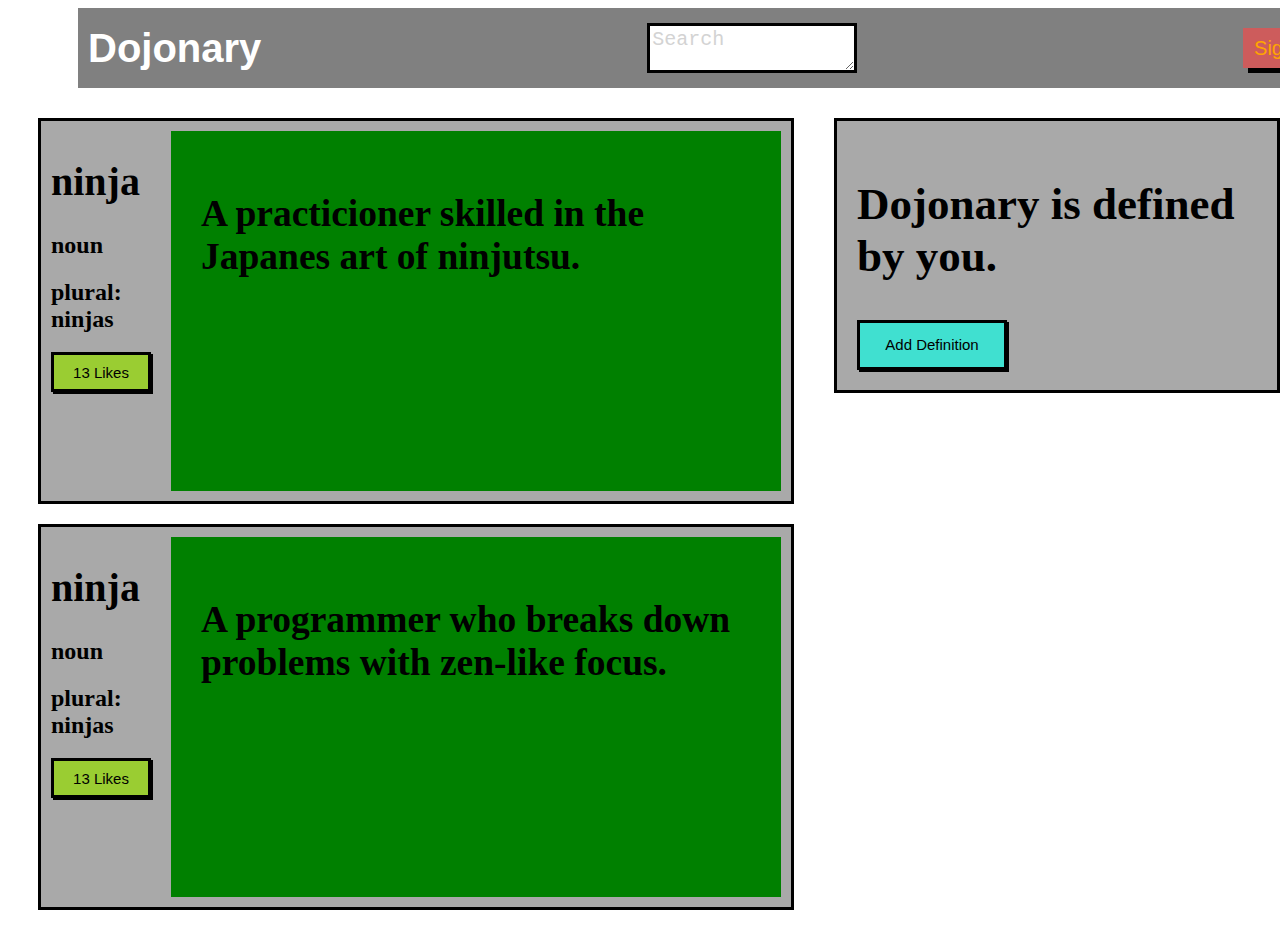
<file: BUTTON_CLICKER/index.html>
<!DOCTYPE html>
<html lang="en">
<head>
    <meta charset="UTF-8">
    <meta http-equiv="X-UA-Compatible" content="IE=edge">
    <meta name="viewport" content="width=device-width, initial-scale=1.0">
    <title>Dojonary</title>
    <link rel="stylesheet" href="style.css">
    <script src="button-clicker.js"></script>
</head>
<body>
    <div class="nav">
        <h1 class="nav-title">Dojonary</h1>
        <textarea name="search" id="search" cols="30" rows="10">Search</textarea>        
        <button onclick="turnOff(this)" class="button1">Sign Out</button>
    </div class:"nav"> 
    <div class="container">
        <div class="row1">
            <div class="block1">
                <div class="ninja">
                    <h1>ninja</h1>
                    <h2>noun</h2>
                    <h2>plural: ninjas</h2>
                    <button onclick="alert('ninja was liked')" class="button2">13 Likes</button>
                </div>
                <div class="definition">
                    <h2>A practicioner skilled in the Japanes art of ninjutsu.</h2>
                </div>
            </div>
            <div class="block1">
                <div class="ninja">
                    <h1>ninja</h1>
                    <h2>noun</h2>
                    <h2>plural: ninjas</h2>
                    <button onclick="alert('ninja was liked')" class="button2">13 Likes</button>
                </div>
                <div class="definition">
                    <h2>A programmer who breaks down problems with zen-like focus.</h2>
                </div>
            </div>
        </div>
        <div class="row2">
            <div class="block2">
                <h2>Dojonary is defined by you.</h2>
                <button onclick="hide(this)" class="button3">Add Definition</button>
            </div>
        </div>
    </div> 
    
</body>
</html>
</file>
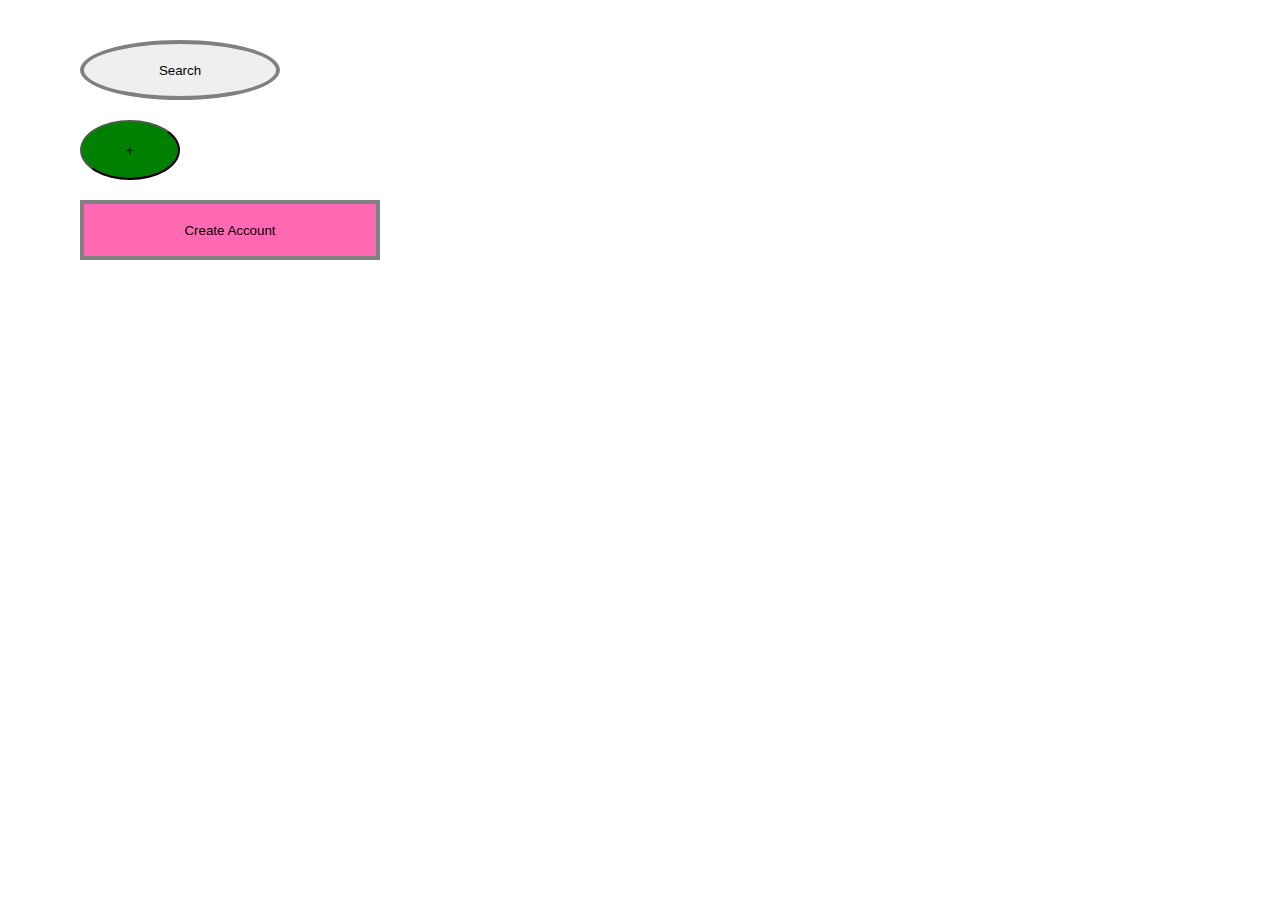
<file: BUTTON_UP/index.html>
<!DOCTYPE html>
<html lang="en">
<head>
    <meta charset="UTF-8">
    <meta http-equiv="X-UA-Compatible" content="IE=edge">
    <meta name="viewport" content="width=device-width, initial-scale=1.0">
    <title>CSS Library</title>
    <link rel="stylesheet" href="./style.css">
</head>
<body>
    <div class="container">
        
        <button class="button1">Search</button>
        <button class="button2">+</button>
        <button class="button3">Create Account</button>   
    </div>
</body>
</html>
</file>
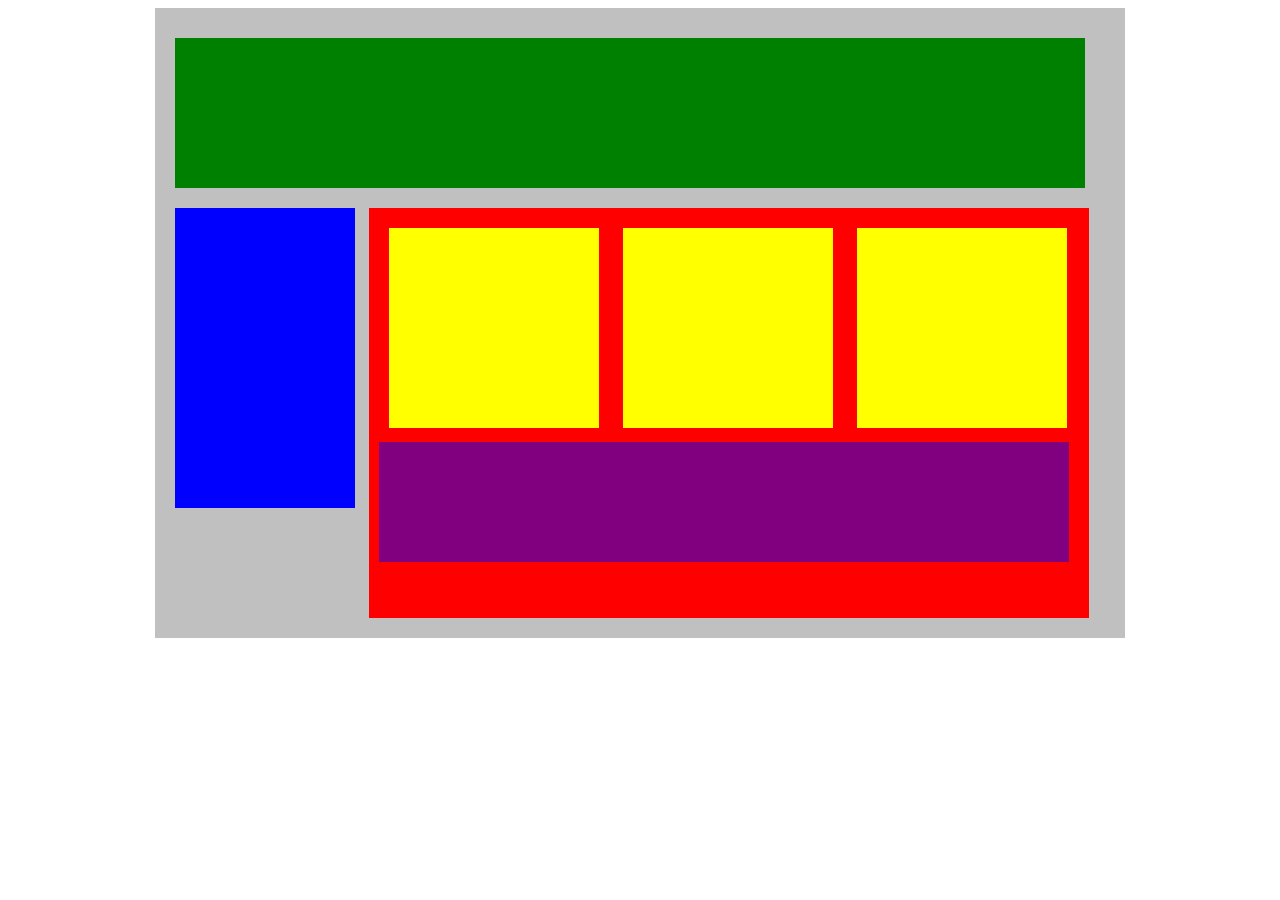
<file: FLEX_OUR_BLOCKS/index.html>
<!DOCTYPE html>
<html lang="en">
<head>
    <title>Position Practice</title>
    <link rel="stylesheet" type="text/css" href="style.css">
</head>
<body>
    <div class="container">
        <div class="top-nav"></div>
        <div class="row">
            <div class="side-nav"></div>
            <div class="main">
                <div class="row">
                    <div class="sub-content"></div>
                    <div class="sub-content"></div>
                    <div class="sub-content"></div>
                </div>
                <div id="advertisement"></div>
            </div>
        </div>
    </div>
</body>
</html>
</file>
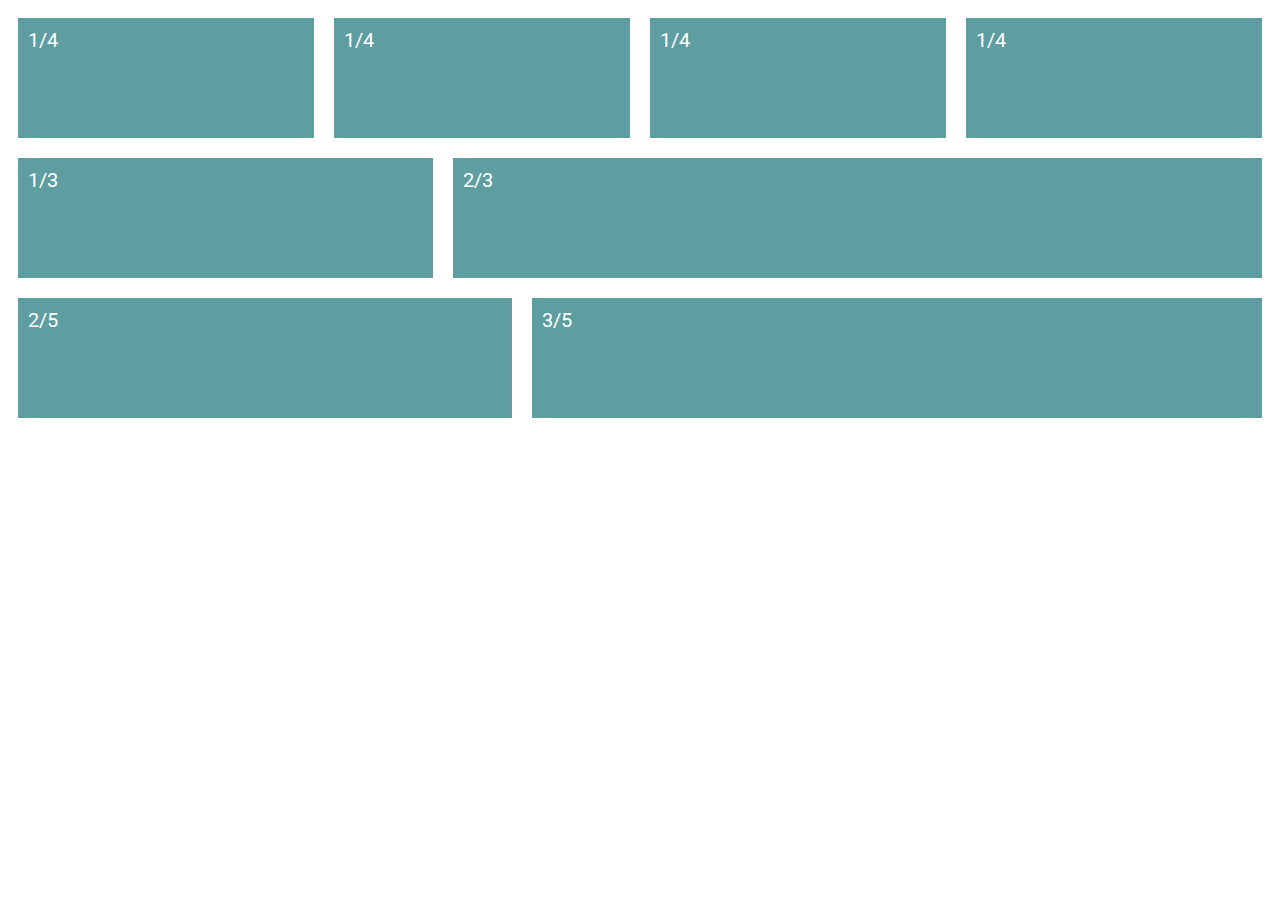
<file: FLEXIBLE-COLUMNS/index.html>
<!DOCTYPE html>
<html lang="en">
<head>
    <meta charset="UTF-8">
    <meta http-equiv="X-UA-Compatible" content="IE=edge">
    <meta name="viewport" content="width=device-width, initial-scale=1.0">
    <title>Flexible Columns</title>
    <link rel="stylesheet" href="style.css">
    <link href="https://fonts.googleapis.com/css2?family=Roboto:ital,wght@0,100;0,300;0,400;0,700;0,900;1,100;1,300;1,400;1,500;1,700;1,900&display=swap" rel="stylesheet">
</head>
<body>
    <div class="row">
        <div class="col">1/4</div>
        <div class="col">1/4</div>
        <div class="col">1/4</div>
        <div class="col">1/4</div>
    </div>
    <div class="row">
        <div class="col">1/3</div> 
        <div class="col-2">2/3</div>
    </div>
    <div class="row">
        <div class="col-2">2/5</div>
        <div class="col-3">3/5</div>
    </div>
    
    
    
</body>
</html>
</file>
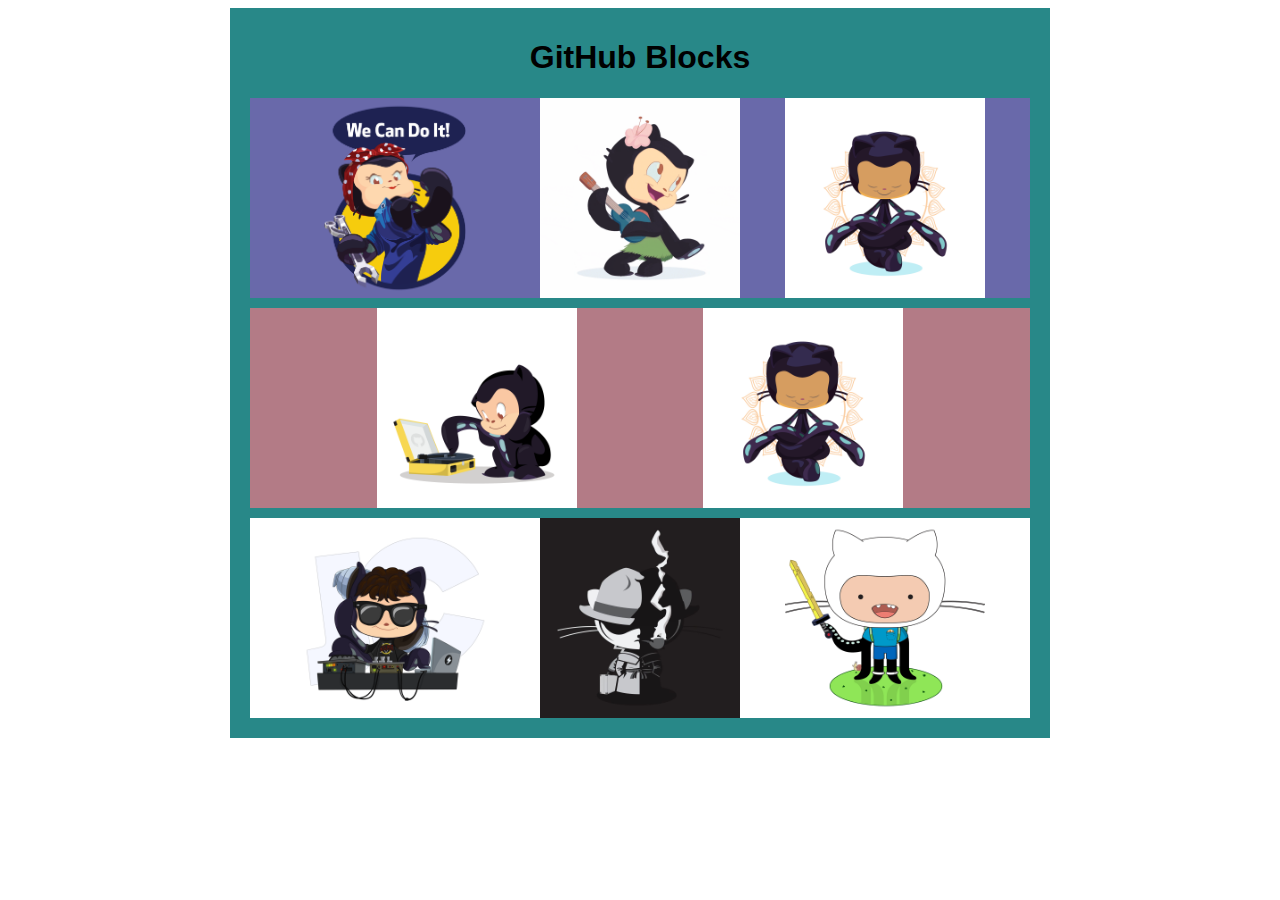
<file: GitHub_Blocks/index.html>
<!DOCTYPE html>
<html lang="en">

<head>
    <meta charset="UTF-8">
    <meta http-equiv="X-UA-Compatible" content="IE=edge">
    <meta name="viewport" content="width=device-width, initial-scale=1.0">
    <title>GitHub Blocks</title>
    <link rel="stylesheet" href="style.css">
</head>

<body>
    <div class="container">
        <h1>GitHub Blocks</h1>
        <div class="blue">

            <img src="./Images/mona-the-rivetertocat.png" alt=" cat1" class="octocat">
            <img src="./Images/hula_loop_octodex03.gif" alt="cat2" class="octocat">
            <img src="./Images/yogitocat.png" alt="cat3" class="octocat">

        </div>
        <div id="pink">

            <img src="./Images/vinyltocat.png" alt="cat4" class="octocat">
            <img src="./Images/yogitocat.png" alt="cat5" class="octocat">

        </div>
        <div id="white">

            <img src="./Images/catstello.png" alt="cat6" class="octocat">
            <img src="./Images/privateinvestocat.jpg" alt="cat7" class="octocat">
            <img src="./Images/adventure-cat.png" alt="cat8" class="octocat">

        </div>
    </div>
</body>

</html>
</file>
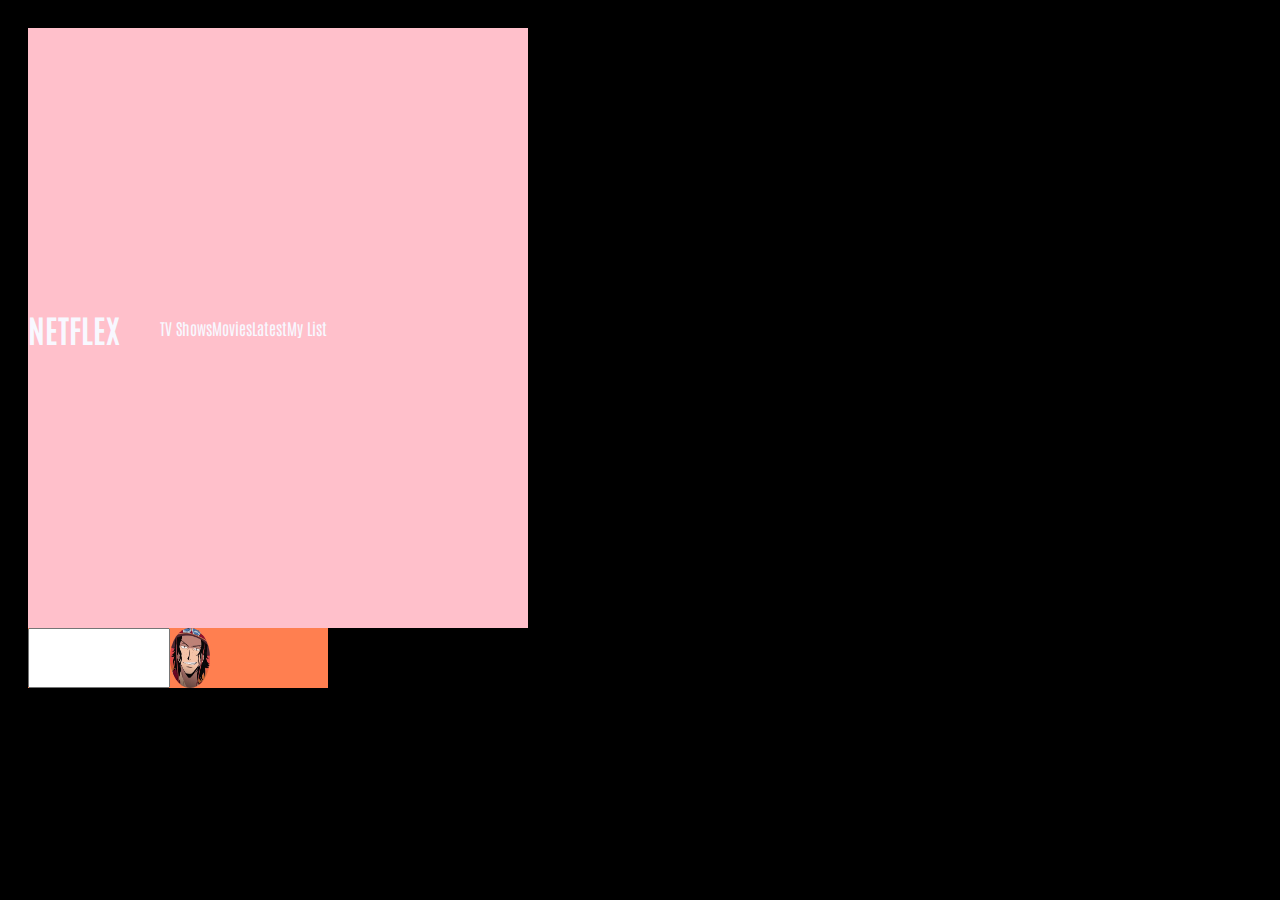
<file: NETFLEX/index.html>
<html lang="en"><head>
    <meta charset="UTF-8">
    <meta http-equiv="X-UA-Compatible" content="IE=edge">
    <meta name="viewport" content="width=device-width, initial-scale=1.0">
    <title>NetFlex</title>
    <link rel="stylesheet" href="style.css">
    <link rel="preconnect" href="https://fonts.gstatic.com">
    <link href="https://fonts.googleapis.com/css2?family=Antonio&amp;display=swap" rel="stylesheet">
</head>
<body>
    <div id="navbar">
        <div id= "navleft">
            <h1>NETFLEX</h1>
            <ul>
                <li>TV Shows</li>
                <li>Movies</li>
                <li>Latest</li>
                <li>My List</li>
            </ul>
        </div>
        <div id="navright">
            <input type="text" name="search" id="search">
            <img src="./aceIcon.jpg" alt="aceIcon" id="icon">
        </div>
    </div>
    

</body></html>
</file>
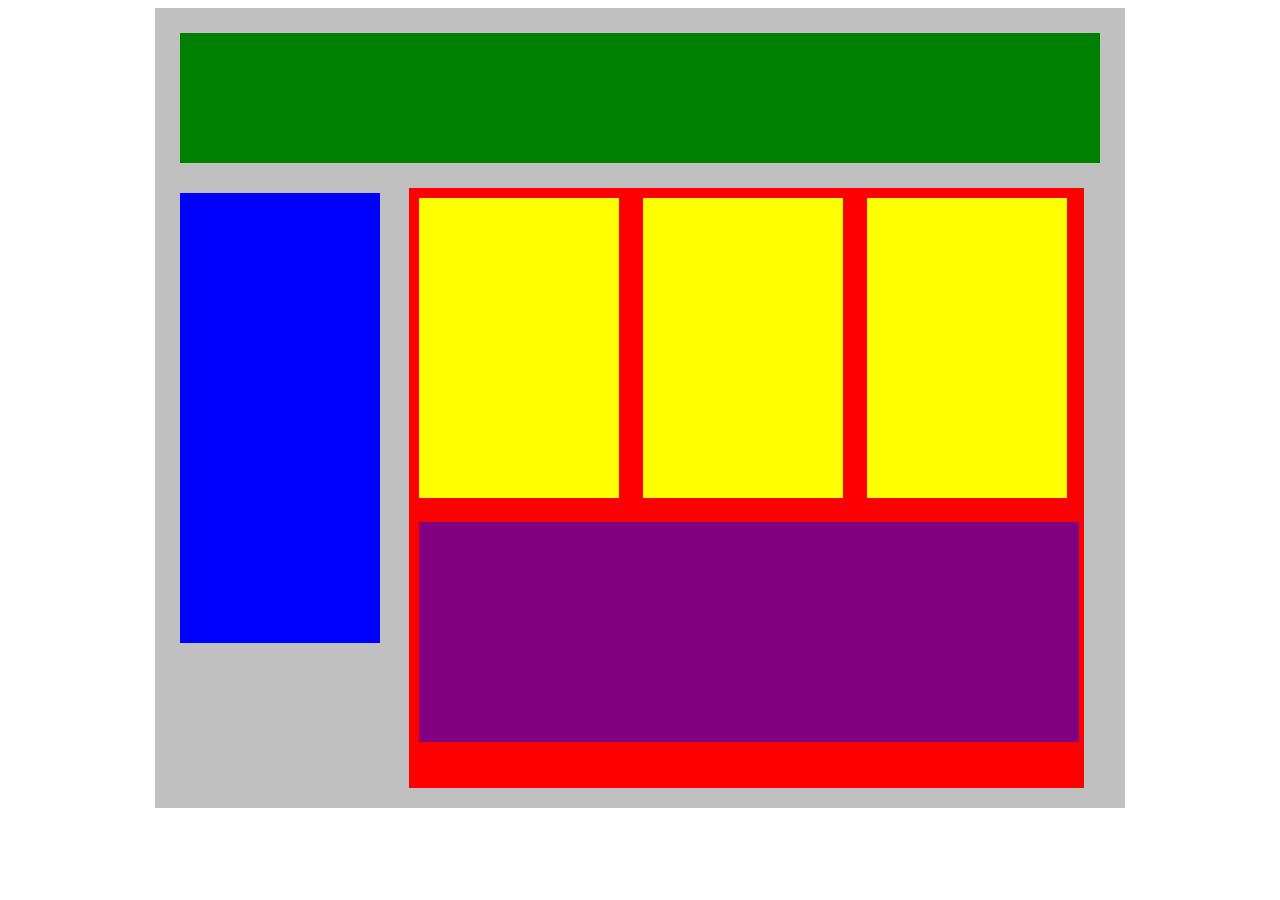
<file: PLOTTING_OUR_BLOCKS/index.html>
<!DOCTYPE html>
<html lang="en">
<head>
    <title>Position Practice</title>
    <link rel="stylesheet" type="text/css" href="style.css">
</head>
<body>
    <div class="container">
        <div class="top-nav"></div>
        <div class="side-nav"></div>
        <div class="main">
            <div class="sub-content"></div>
            <div class="sub-content"></div>
            <div class="sub-content"></div>
            <div id="advertisement"></div>
        </div>
    </div>
</body>
</html>
</file>
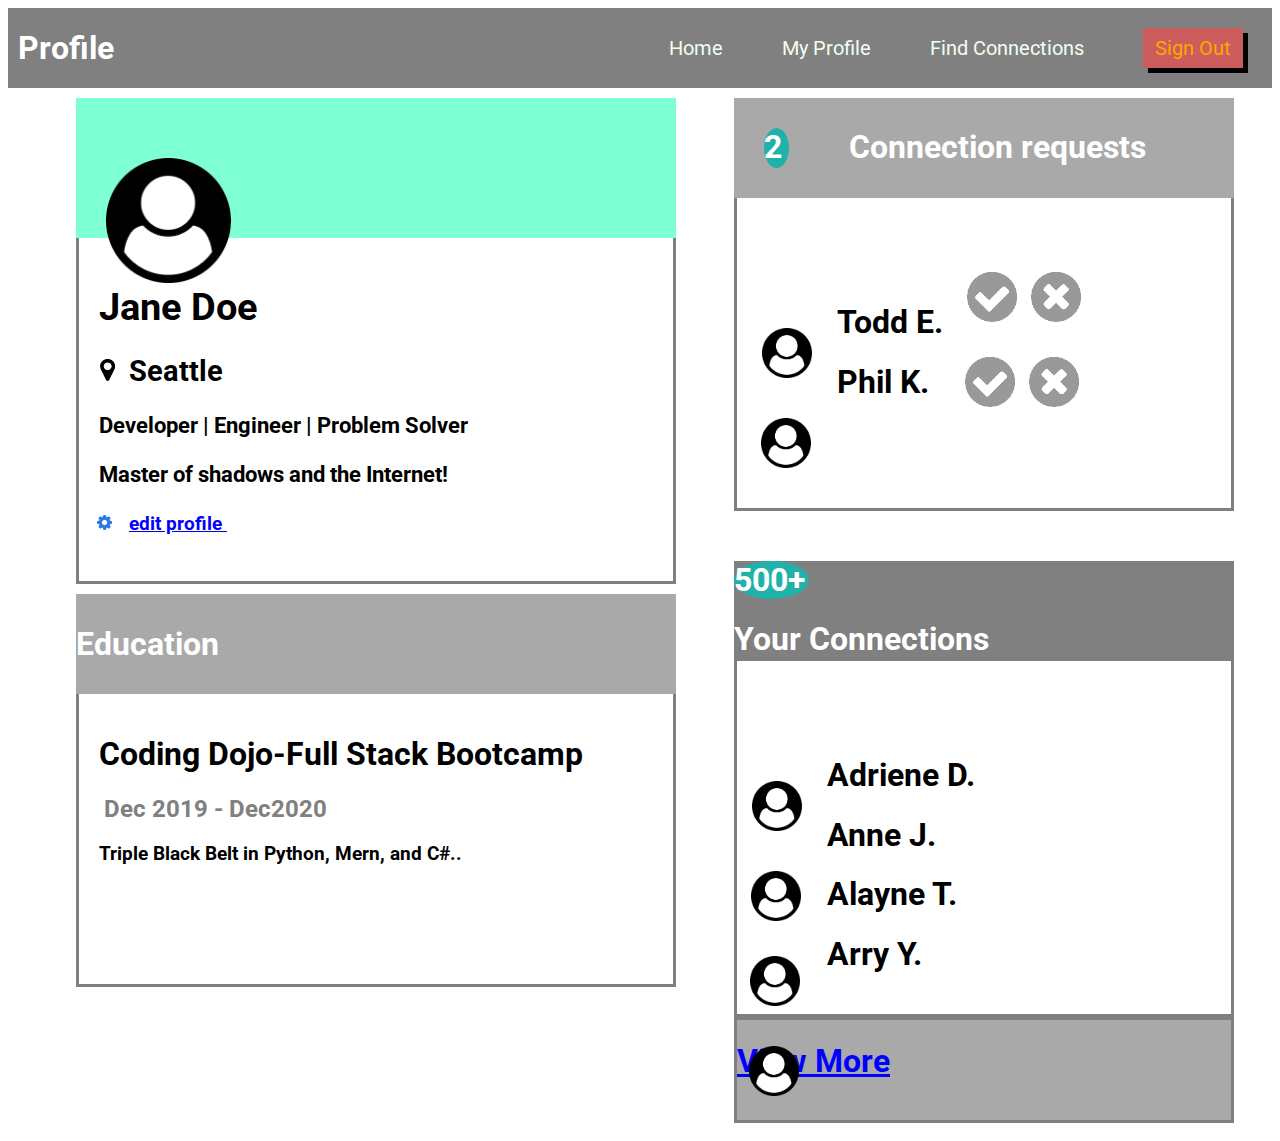
<file: PROFILE/index.html>
<!DOCTYPE html>
<html lang="en">

<head>
    <meta charset="UTF-8">
    <meta http-equiv="X-UA-Compatible" content="IE=edge">
    <meta name="viewport" content="width=device-width, initial-scale=1.0">
    <title>Profile</title>
    <link rel="stylesheet" href="style.css">
</head>

<body>
    <div class="nav">
        <h1 class="nav-title">Profile</h1>
        <ul class="nav-links">
            <li><a href="#">Home</a></li>
            <li><a href="#" class="active">My Profile</a></li>
            <li><a href="#">Find Connections</a></li>
            <li><button class="btn">Sign Out</button></li>
        </ul>
    </div>
    <div class="container">
        <div class="row1">
            <div class="profile-cardholder">
                <div class="bluetop">
                    <img class="image" src="./user-circle.png" alt="user-circle">
                </div>
                <div class="whitebottom">
                    <h1>Jane Doe</h1>
                    <h2>Seattle
                        <img src="./map-marker.png" alt="map-marker" class="image2">
                    </h2>
                    <h3>Developer | Engineer | Problem Solver</h3>
                    <h3>Master of shadows and the Internet!
                    </h3>
                    <h4>edit profile
                        <img src="./gear.png" alt="gear" class="image3">
                    </h4>
                </div>
            </div>
            <div class="education">
                <div class="education-top">
                    <h1>Education</h1>
                </div>
                <div class="education-bottom">
                    <h1>Coding Dojo-Full Stack Bootcamp</h1>
                    <h2>Dec 2019 - Dec2020</h2>
                    <h3>Triple Black Belt in Python, Mern, and C#..</h3>
                </div>
            </div>
        </div>

        <div class="row2">
            <div class="connection-requests">
                <div class="connection-top">
                    
                        <h1 class="circle2">2</h1>
                    
                    <h1>Connection requests</h1>
                </div>
                <div class="connection-bottom">
                    <img src="./user-circle.png" alt="user-circle2" class="user-circle2">
                    <img src="./user-circle.png" alt="user-circle3" class="user-circle3">
                    <h1>Todd E.</h1>
                    <h1>Phil K.</h1>
                    <img src="./accept-circle.png" alt="accept" class="accept">
                    <img src="./close-circle.png" alt="close" class="close">
                    <img src="./accept-circle.png" alt="accept" class="accept2">
                    <img src="./close-circle.png" alt="close" class="close2">
                </div>
            </div>
            <div class="your-connections">
                <div class="your-connections-top">
                    <h1 class="circle500">500+</h1>
                    <h1>Your Connections</h1>
                </div>
                <div class="your-connections-bottom">
                    <img src="./user-circle.png" alt="user-circle4" class="user-circle4">
                    <img src="./user-circle.png" alt="user-circle5" class="user-circle5">
                    <img src="./user-circle.png" alt="user-circle6" class="user-circle6">
                    <img src="./user-circle.png" alt="user-circle7" class="user-circle7">
                    <h1>Adriene D.</h1>
                    <h1>Anne J.</h1>
                    <h1>Alayne T.</h1>
                    <h1>Arry Y.</h1>
                </div>
                <div class="second-bottom">
                    <h1>View More</h1>
                </div>
            </div>
        </div>
    </div>
</body>

</html>
</file>
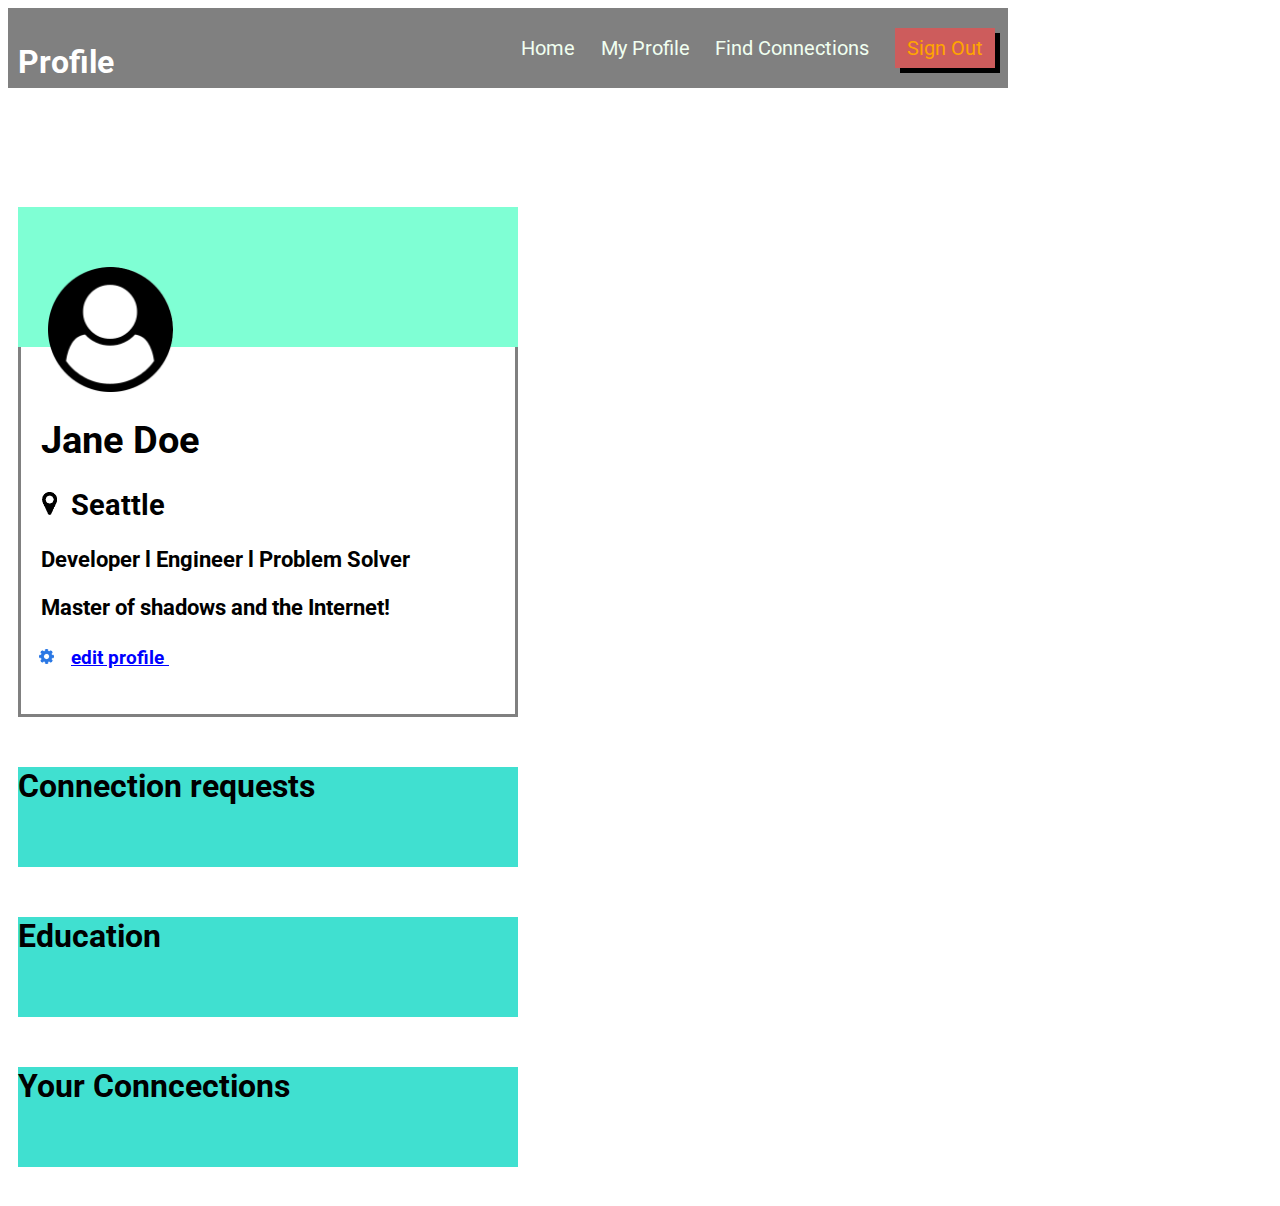
<file: USER_CARD/index.html>
<!DOCTYPE html>
<html lang="en">

<head>
    <meta charset="UTF-8">
    <meta http-equiv="X-UA-Compatible" content="IE=edge">
    <meta name="viewport" content="width=device-width, initial-scale=1.0">
    <title>Profile</title>
    <link rel="stylesheet" href="style.css">
</head>

<body>
    <div class="nav">
        <h1 class="nav-title">Profile</h1>
        <ul class="nav-links">
            <li><a href="#">Home</a></li>
            <li><a href="#" class="active">My Profile</a></li>
            <li><a href="#">Find Connections</a></li>
            <li><button class="btn">Sign Out</button></li>
        </ul>
    </div>
    <div class="container">
        
            <div class="profile-cardholder">
                <div class="bluetop">
                    <img class="image" src="./user-circle.png" alt="user-circle">
                </div>
                <div class="whitebottom">
                    <h1>Jane Doe</h1>
                    <h2>Seattle
                        <img src="./map-marker.png" alt="map-marker" class="image2">
                    </h2>
                    <h3>Developer l Engineer l Problem Solver</h3>
                    <h3>Master of shadows and the Internet!
                    </h3>
                    <h4>edit profile
                        <img src="./gear.png" alt="gear" class="image3">
                    </h4>
                </div>
            </div>
            <div class="connection-requests">
                <div class="connection-top">
                    <h1>Connection requests</h1>
                </div>
                <div class="connection-bottom">
                    <h1></h1>
                    <h2></h2>
                    <h3></h3>
                    <h3></h3>
                    </h4>
                </div>
            </div>
        <div class="education">
            <div class="education-top">
                <h1>Education</h1>
            </div>
            <div class="education-bottom">
                <h1></h1>
                <h2></h2>
                <h3></h3>
                <h3></h3>
                </h4>
            </div>
        </div>
        <div class="your-connections">
            <div class="your-conncections-top">
                <h1>Your Conncections</h1>
            </div>
            <div class="your-connections-bottom">
                <h1></h1>
                <h2></h2>
                <h3></h3>
                <h3></h3>
                </h4>
            </div>
        </div>
    </div>





</body>

</html>
</file>
<file: BUTTON_CLICKER/style.css>
.container {
    margin: 0 auto;
    width: 100%;
    display:flex;
    justify-content: space-evenly;
    /* align-items: center; */
    padding: 10px;
}


.nav{
    height: 80px;
    width: 1285px;
    color: white;
    background-color:grey;
    display: flex;
    align-items: center;
    justify-content: space-between;
    font-family: 'Roboto', sans-serif;
    margin: 0 50px 0 70px;
   
}

h1{
    font-size: 40px;
}

textarea{
    display: flex;
    align-items: center;
    list-style-type: none;
    justify-content: space-around;
    height: 40px;
    width: 200px;
    border: solid black;
    color: lightgrey;
    font-size: 20px;
    
}
  
.nav a{
    color:honeydew;
    text-decoration: none;
    font-size: 20px;
}
  
.nav-title{
    margin-left: 10px;
}
  
.button1{
    height: 40px;
    width: 100px;
    background-color: indianred;
    color:orange;
    border: none;
    font-size: 20px;
    box-shadow: 5px 5px black;
    margin-right: 20px;
}

.row1{
    /* width: 60%; */
}

.block1{
    width: 750px;
    min-height: 200px;
    background-color: darkgray;
    margin: 20px;
    display: flex;
    border: solid  black;

}

.ninja{
    /* background-color: green; */
    margin: 10px;
    min-height: 300px;
}

.definition{
    background-color: green;
    margin: 10px;
    min-height: 300px;
    padding: 30px;
    font-size: 25px;
}

.button2{
    border: solid black;
    background-color: yellowgreen;
    box-shadow: 2px 2px;
    height: 40px;
    width: 100px;
    font-size: 15px;
}
.row2{
    /* flex:  */
}

.block2{
    width: 400px;
    min-height: 200px;
    background-color: darkgray;
    margin: 20px;
    border: solid black;
    padding: 20px;
    font-size: 30px;
}

.button3{
    border: solid black;
    background-color: turquoise;
    box-shadow: 2px 2px;
    height: 50px;
    width: 150px;
    font-size: 15px;
}
</file>
<file: FLEX_OUR_BLOCKS/style.css>
.container{
    width: 950px; 
    background-color: silver;
    margin: 0px auto;
    padding: 10px 10px 20px 10px;
}
.top-nav {
    height: 150px;
    width: 910px;
    background-color: green;
    margin: 20px 10px;
}
.side-nav {
    height: 300px;
    width: 180px;
    background-color: blue;
    display: inline-block;
    margin: 0px 10px;

}
.main {
    height: 390px;
    width: 700px;
    background-color: red;
    display: flex;
    display: inline-block;
    align-items: center;
    align-items: center;
    vertical-align: top;
    padding: 10px;

}
.sub-content {
    height: 200px;
    width: 210px;
    background-color: yellow;
    display:inline-block;
    gap: 10px;
    margin: 10px;
}
#advertisement {
    height: 120px;
    width: 690px;
    background-color: purple;
}
.row {
    /* TODO - what should go here? */
}
</file>
<file: FLEXIBLE-COLUMNS/style.css>
.row{
    display: flex;
    
    font-size: 20px;
    font-family: 'Roboto', sans-serif;
    
}

.col, .col-2, .col-3{
    margin: 10px;
    height: 100px;
    background-color: cadetblue;
    color: white;
    padding: 10px;
}
.col{
    flex: 1;
}

.col-2{
    flex: 2;   
}

.col-3{   
    flex: 3;    
}
</file>
<file: GitHub_Blocks/style.css>
*{
    font-family: Arial, Helvetica, sans-serif;
}

img.octocat {
    height: 200px;
}


.container{
    background-color: rgb(40, 136, 136);
    padding: 10px;
    width: 800px;
    margin: 0 auto;
    
}

h1{
    text-align: center;
}

.blue{
    background-color: rgb(105, 105, 170);
    margin: 10px;
    justify-content: space-evenly;
    display: flex;
}

#pink{
    background-color: rgb(179, 123, 134);
    margin: 10px;
    justify-content: space-evenly;
    display: flex;
}

#white{
    background-color: white;
    margin: 10px;
    justify-content: space-evenly;
    display: flex;
}
</file>
<file: NETFLEX/style.css>
* {
    font-family: 'Antonio', sans-serif;
    color:ghostwhite;
}

body {
    background-color: black;
    padding: 20px;
}

#navleft {
    display: flex;
    height: 600px;
    width: 500px;
    background-color: pink;
    align-items: center;

}

#navleft ul {
    display: flex;
    list-style: none;
    justify-content: space-around;
}

#navright {
    height: 60px;
    width: 300px;
    background-color: coral;
    display: flex;
}

#icon {
    width: 40px;
    border-radius: 50%;
}
</file>
<file: PLOTTING_OUR_BLOCKS/style.css>
.container{
    width: 950px;
    background-color: silver;
    margin: 0px auto;
    padding: 10px;
}
.top-nav {
    height: 130px;
    background-color: green;
    margin: 15px;
}
.side-nav {
    height: 450px;
    width: 200px;
    background-color: blue;
    display: inline-block;
    margin: 15px;
}
.main {
    height: 600px;
    width: 675px;
    background-color: red;
    display: inline-block;
    margin: 10px;
    vertical-align: top;
}
.sub-content {
    height: 300px;
    width: 200px;
    background-color: yellow;
    margin: 10px;
    display: inline-block;
    
}
#advertisement {
    height: 220px;
    width: 660px;
    background-color: purple;
    margin: 10px;
}
</file>
<file: PROFILE/style.css>
@import url('https://fonts.googleapis.com/css2?family=Roboto:ital,wght@0,100;0,300;0,400;0,700;0,900;1,100;1,300;1,400;1,500;1,700;1,900&display=swap');

*{
    font-family: 'Roboto', sans-serif;
}
.container{
    margin: 0 auto;
    width: 100%;
    display:flex;
    justify-content: space-evenly;
    /* align-items: center; */
    padding: 10px;
    

}


.nav{
    height: 80px;
    width: 100%;
    color: white;
    background-color:grey;
    display: flex;
    align-items: center;
    justify-content: space-between;
    font-family: 'Roboto', sans-serif;
    
}

.nav-links{
    display: flex;
    align-items: center;
    list-style-type: none;
    justify-content: space-around;
    width: 50%;


}

.nav a{
    color:honeydew;
    text-decoration: none;
    font-size: 20px;
}

.nav-title{
    margin-left: 10px;
}

.btn{
    height: 40px;
    width: 100px;
    background-color: indianred;
    color:orange;
    border: none;
    font-size: 20px;
    box-shadow: 5px 5px black;
}

.row1{
margin-top: 0;
}


.profile-cardholder{
    margin:0 auto;
    width:600px;
    font-size: 1.2rem;
    
    

}
.bluetop{
    background: aquamarine;
    min-height: 100px;
    /* margin-top: 100px; */
    padding: 10px 10px 0px 10px;
    
}
.whitebottom{
    background-color: white;
    border-right: solid grey;
    border-bottom: solid grey;
    border-left: solid grey;
    min-height: 250px;
    padding: 20px;
    
}

h1{
    /* margin-top: 50px; */
    
    font-family: 'Roboto', sans-serif;
}

h2{
    margin-left: 30px;
}


h4{
    text-decoration: underline;
    color: blue;
    margin-left: 30px;
}


.image{                             
    position: relative;
    top: 50px;
    width: 125px;
    margin-left: 20px;
}  
    
.image2{
    width: 15px;
    position: relative;
    right: 130px;
}

.image3{
    width: 15px;
    position: relative;
    right: 130px;
}

.education{
    width: 600px;
    min-height: 100px;
    background-color: darkgray;
    margin: 10px;
    
}

.education-top{
    display: flex;
    align-items: center;
    background: darkgray;
    min-height: 100px;
    /* margin-top: 50px; */
    /* align-items:center; could not get the text centered*/
    color: white;
    padding-top: 0;
   
}

.education-bottom{
    background-color: white;
    border-right: solid grey;
    border-bottom: solid grey;
    border-left: solid grey;
    min-height: 250px;
    padding: 20px;

}

.education-bottom h2{
    margin-left: 5px;
    color: grey;
}

.row2{

}
.connection-requests{
    width: 500px;
    min-height: 175px;
    background-color: darkgray;
    /* margin: 10px; */
    
}

.circle2{
    border-radius: 50%;
    width: 5%;
    color: white;
    background-color: lightseagreen;
    
}


.user-circle2{
    position: relative;
    top: 100px;
    right: 25px;
    width: 50px;
    margin-left: 20px;
    
}

.user-circle3{
    position: relative;
    top: 190px;
    right: 100px;
    width: 50px;
    margin-left: 20px;
}

.accept{
    position: relative;
    left: 200px;
    bottom: 150px;
    width: 50px;
}

.close{
    position: relative;
    left: 210px;
    bottom: 150px;
    width: 50px;
    
}

.accept2{
    position: relative;
    left: 90px;
    bottom: 65px;
    width: 50px;
}

.close2{
    position: relative;
    left: 100px;
    bottom: 65px;
    width: 50px;
    
}

.connection-top{
    background: darkgray;
    height: 100px;
    /* margin-top: 100px; */
    color: white;
    display: flex;    
}

.connection-top h1{
    margin: 30px;
}

.connection-bottom{
    background-color: white;
    border-right: solid grey;
    border-bottom: solid grey;
    border-left: solid grey;
    height: 250px;
    padding: 30px;
}

.connection-bottom h1{
    margin-left: 70px;
}

.your-connections{
    width: 500px;
    min-height: 200px;
    background-color: darkgray;
    display: block;
    /* margin: 10px; */
}

.your-connections-top{
    background-color:grey;
    min-height: 100px;
    margin-top: 50px;
    color:white;
}

.circle500{
    border-radius: 50%;
    width: 15%;
    color: white;
    background-color: lightseagreen;
}

.your-connections-bottom{
    background-color: white;
    border-right: solid grey;
    border-bottom: solid grey;
    border-left: solid grey;
    min-height: 250px;
    padding: 20px;
}

.your-connections-bottom h1{
    margin-left: 70px;
}

.user-circle4{
    position: relative;
    top: 100px;
    right: 25px;
    width: 50px;
    margin-left: 20px;
    
}

.user-circle5{
    position: relative;
    top: 190px;
    right: 100px;
    width: 50px;
    margin-left: 20px;
}

.user-circle6{
    position: relative;
    top: 275px;
    right: 175px;
    width: 50px;
    margin-left: 20px;
    
}

.user-circle7{
    position: relative;
    top: 365px;
    right: 250px;
    width: 50px;
    margin-left: 20px;
}

.second-bottom{
    background: darkgray;
    min-height: 100px;
    color:blue;
    text-decoration: underline;
    border: solid grey;
}
</file>
<file: USER_CARD/style.css>
@import url('https://fonts.googleapis.com/css2?family=Roboto:ital,wght@0,100;0,300;0,400;0,700;0,900;1,100;1,300;1,400;1,500;1,700;1,900&display=swap');

*{
    font-family: 'Roboto', sans-serif;
}
.container{
    margin: 0 auto;
    width: 1000px;
    justify-content: space-between;
    align-items: center;
    padding: 10px;
    display: inline;
}


.nav{
    height: 80px;
    width: 1000px;
    color: white;
    background-color:grey;
    display: flex;
    align-items: center;
    justify-content: space-between;
    font-family: 'Roboto', sans-serif;
}

.nav-links{
    display: flex;
    align-items: center;
    list-style-type: none;
    justify-content: space-around;
    width: 50%;


}

.nav a{
    color:honeydew;
    text-decoration: none;
    font-size: 20px;
}

.nav-title{
    margin-left: 10px;
}

.btn{
    height: 40px;
    width: 100px;
    background-color: indianred;
    color:orange;
    border: none;
    font-size: 20px;
    box-shadow: 5px 5px black;
}

.profile-cardholder{
    margin: 10px;
    width:500px;
    font-size: 1.2rem;

}
.bluetop{
    background: aquamarine;
    min-height: 100px;
    margin-top: 100px;
    padding: 10px 10px 0px 10px;
    
}
.whitebottom{
    background-color: white;
    border-right: solid grey;
    border-bottom: solid grey;
    border-left: solid grey;
    min-height: 250px;
    padding: 20px;
    
}

h1{
    margin-top: 50px;
    
    font-family: 'Roboto', sans-serif;
}

h2{
    margin-left: 30px;
}


h4{
    text-decoration: underline;
    color: blue;
    margin-left: 30px;
}


.image{                             
    position: relative;
    top: 50px;
    width: 125px;
    margin-left: 20px;
}  
    
.image2{
    width: 15px;
    position: relative;
    right: 130px;
}

.image3{
    width: 15px;
    position: relative;
    right: 130px;
}

.education{
    width: 500px;
    min-height: 100px;
    background-color: turquoise;
    margin: 10px;
}

.connection-requests{
    width: 500px;
    min-height: 100px;
    background-color: turquoise;
    display: block;
    margin: 10px;
}

.your-connections{
    width: 500px;
    min-height: 100px;
    background-color: turquoise;
    display: block;
    margin: 10px;
}
</file>
<file: BUTTON_UP/style.css>
/* CSS reset */
* {
    margin: 0;
    padding: 0;
    box-sizing: border-box;
  }
      
  /* Fixed width container class that will "auto-center" itself */
  .container {
    width: 1200px;
    margin: 0 auto;
    display: flex;
    flex-direction: column;
    padding: 40px;
  }

  .button1, .button2, .button3{
    margin-bottom: 20px;
    height: 60px;
    
  }
  .button1{
      border-radius: 75%;
      width: 200px;
      border: 4px solid grey;
  }

  .button2{
      border-radius: 50%;
      width: 100px;
      background-color: green;
      color: black;
  }

  .button3{
    width: 300px;
    border: 4px solid grey;
    background-color: hotpink;
    color: black;
  }
</file>
